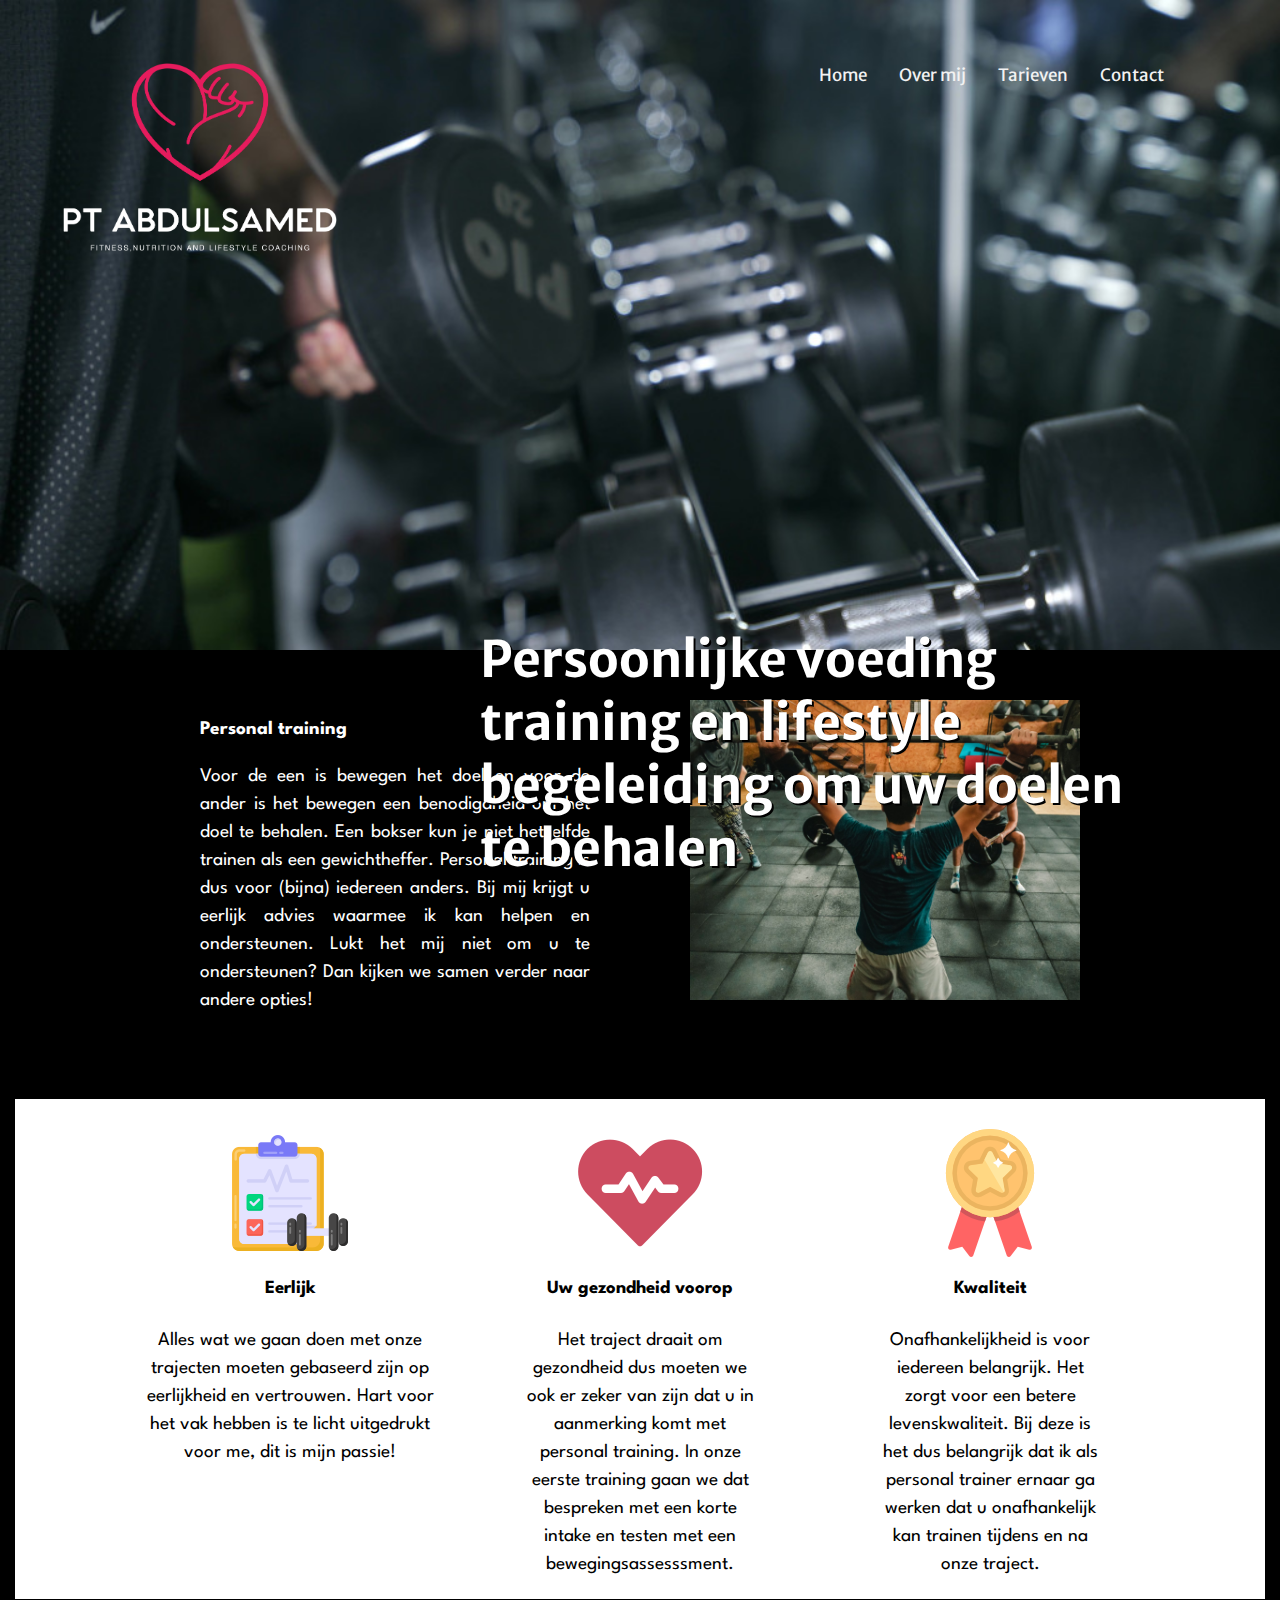
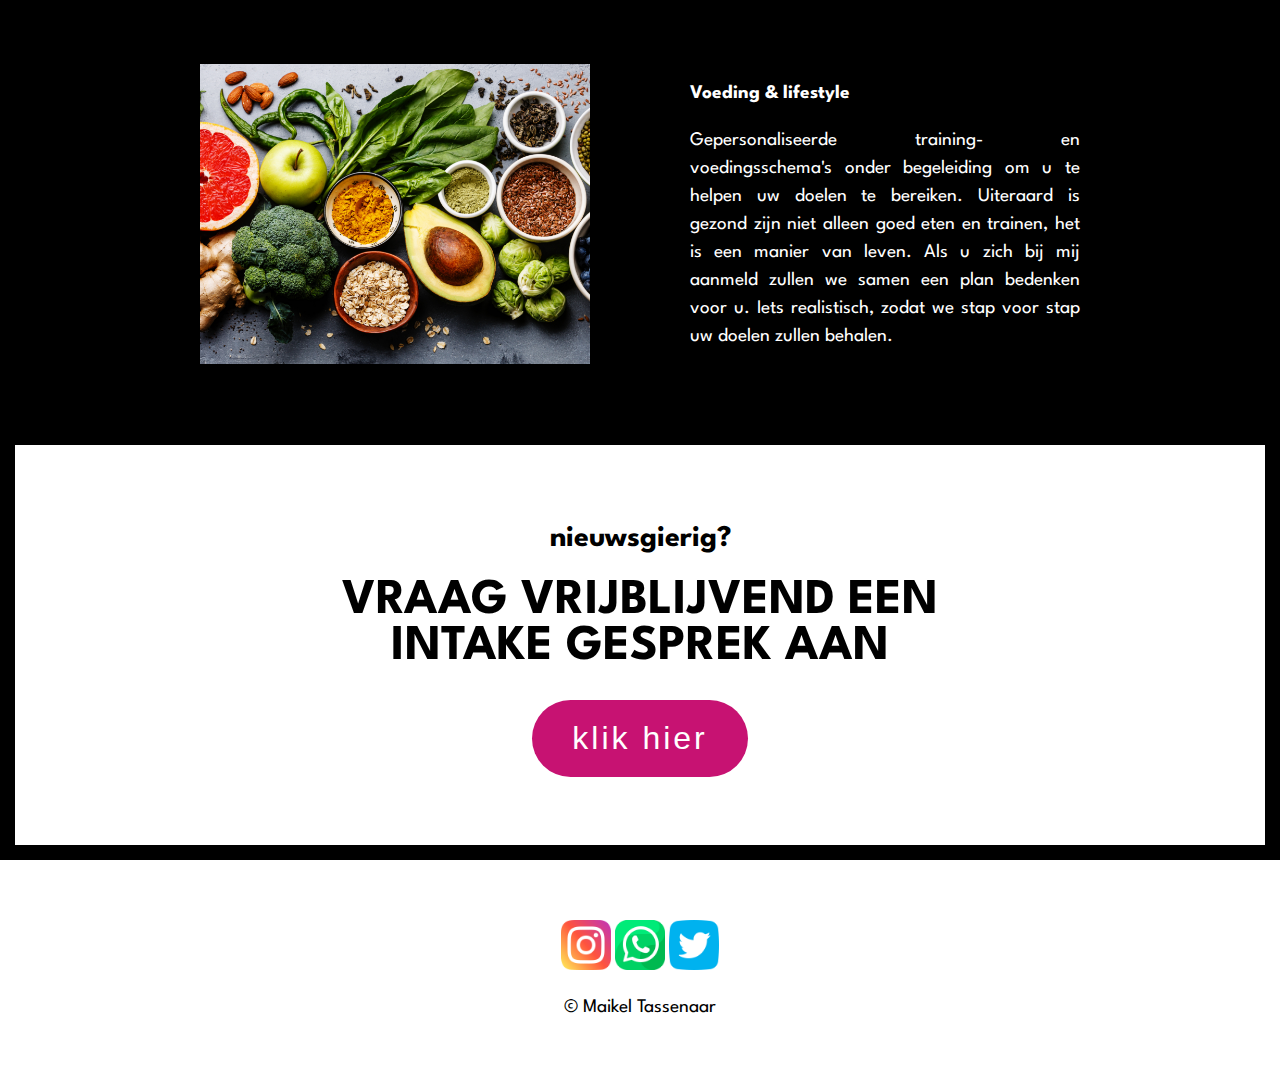
<file: index.html>
<!DOCTYPE html>
<html lang="en" dir="ltr">
  <head>
    <meta charset="utf-8" />
    <title>PTAbdulSamed</title>
    <link rel="stylesheet" href="CSS/styles.css" />
    <link rel="icon" href="Afbeeldingen/faviconlogo.png" type="image/x-icon" />
  </head>

  <body>
    <header>
      <div class="background-img"></div>
      <img class="logo" src="Afbeeldingen/White logo - no background.png"alt=/>

      <div class="topnav">
        <a href="index.html">Home</a>
        <a href="Over mij.html">Over mij</a>
        <a href="Tarieven.html">Tarieven</a>
        <a href="Contact.html">Contact</a>
      </div>
      <h1 id="header-h1">
        Persoonlijke voeding training en lifestyle begeleiding om uw doelen te
        behalen
      </h1>
    </header>

    <main>
      <div class="wrapper">
        <div class="textbox1">
          <h2>Personal training</h2>
          <p>
            Voor de een is bewegen het doel en voor de ander is het bewegen een
            benodigdheid om het doel te behalen. Een bokser kun je niet
            hetzelfde trainen als een gewichtheffer. Personal training is dus
            voor (bijna) iedereen anders. Bij mij krijgt u eerlijk advies
            waarmee ik kan helpen en ondersteunen. Lukt het mij niet om u te
            ondersteunen? Dan kijken we samen verder naar andere opties!
          </p>
        </div>
        <div class="imgbox1"></div>
      </div>

      <div class="iconsection">
        <div class="iconbox1">
          <img class="icon" src="Afbeeldingen/001-workout.png" alt="" />
          <h3>Eerlijk</h3>
          <p>
            Alles wat we gaan doen met onze trajecten moeten gebaseerd zijn op
            eerlijkheid en vertrouwen. Hart voor het vak hebben is te licht
            uitgedrukt voor me, dit is mijn passie!
          </p>
        </div>
        <div class="iconbox2">
          <img class="icon" src="Afbeeldingen/002-fitness.png" alt="" />
          <h3>Uw gezondheid voorop</h3>
          <p>
            Het traject draait om gezondheid dus moeten we ook er zeker van zijn
            dat u in aanmerking komt met personal training. In onze eerste
            training gaan we dat bespreken met een korte intake en testen met
            een bewegingsassesssment.
          </p>
        </div>
        <div class="iconbox3">
          <img class="icon" src="Afbeeldingen/003-quality.png" alt="" />
          <h3>Kwaliteit</h3>
          <p>
            Onafhankelijkheid is voor iedereen belangrijk. Het zorgt voor een
            betere levenskwaliteit. Bij deze is het dus belangrijk dat ik als
            personal trainer ernaar ga werken dat u onafhankelijk kan trainen
            tijdens en na onze traject.
          </p>
        </div>
      </div>

      <div class="wrapper">
        <div class="imgbox2"></div>
        <div class="textbox2">
          <h2>Voeding & lifestyle</h2>
          <p>
            Gepersonaliseerde training- en voedingsschema's onder begeleiding om
            u te helpen uw doelen te bereiken. Uiteraard is gezond zijn niet
            alleen goed eten en trainen, het is een manier van leven. Als u zich
            bij mij aanmeld zullen we samen een plan bedenken voor u. Iets
            realistisch, zodat we stap voor stap uw doelen zullen behalen.
          </p>
        </div>
      </div>
      <div class="btnsection">
        <h2 id="header-main">nieuwsgierig?</h2>
        <h1>VRAAG VRIJBLIJVEND EEN INTAKE GESPREK AAN</h1>
        <button class="button1">klik hier</button>
      </div>
    </main>

    <footer>
      <div class="bottomsection">
        <a href="https://www.instagram.com"
          ><img src="Afbeeldingen/002-instagram.png" class="insta" alt=""
        /></a>
        <a href="https://www.facebook.com"
          ><img src="Afbeeldingen/003-whatsapp.png" class="facebook" alt=""
        /></a>
        <a href="https://www.twitter.com"
          ><img src="Afbeeldingen/004-twitter-logo.png" class="twitter" alt=""
        /></a>
        <p id="footerp">© Maikel Tassenaar</p>
      </div>
    </footer>
  </body>
</html>
</file>
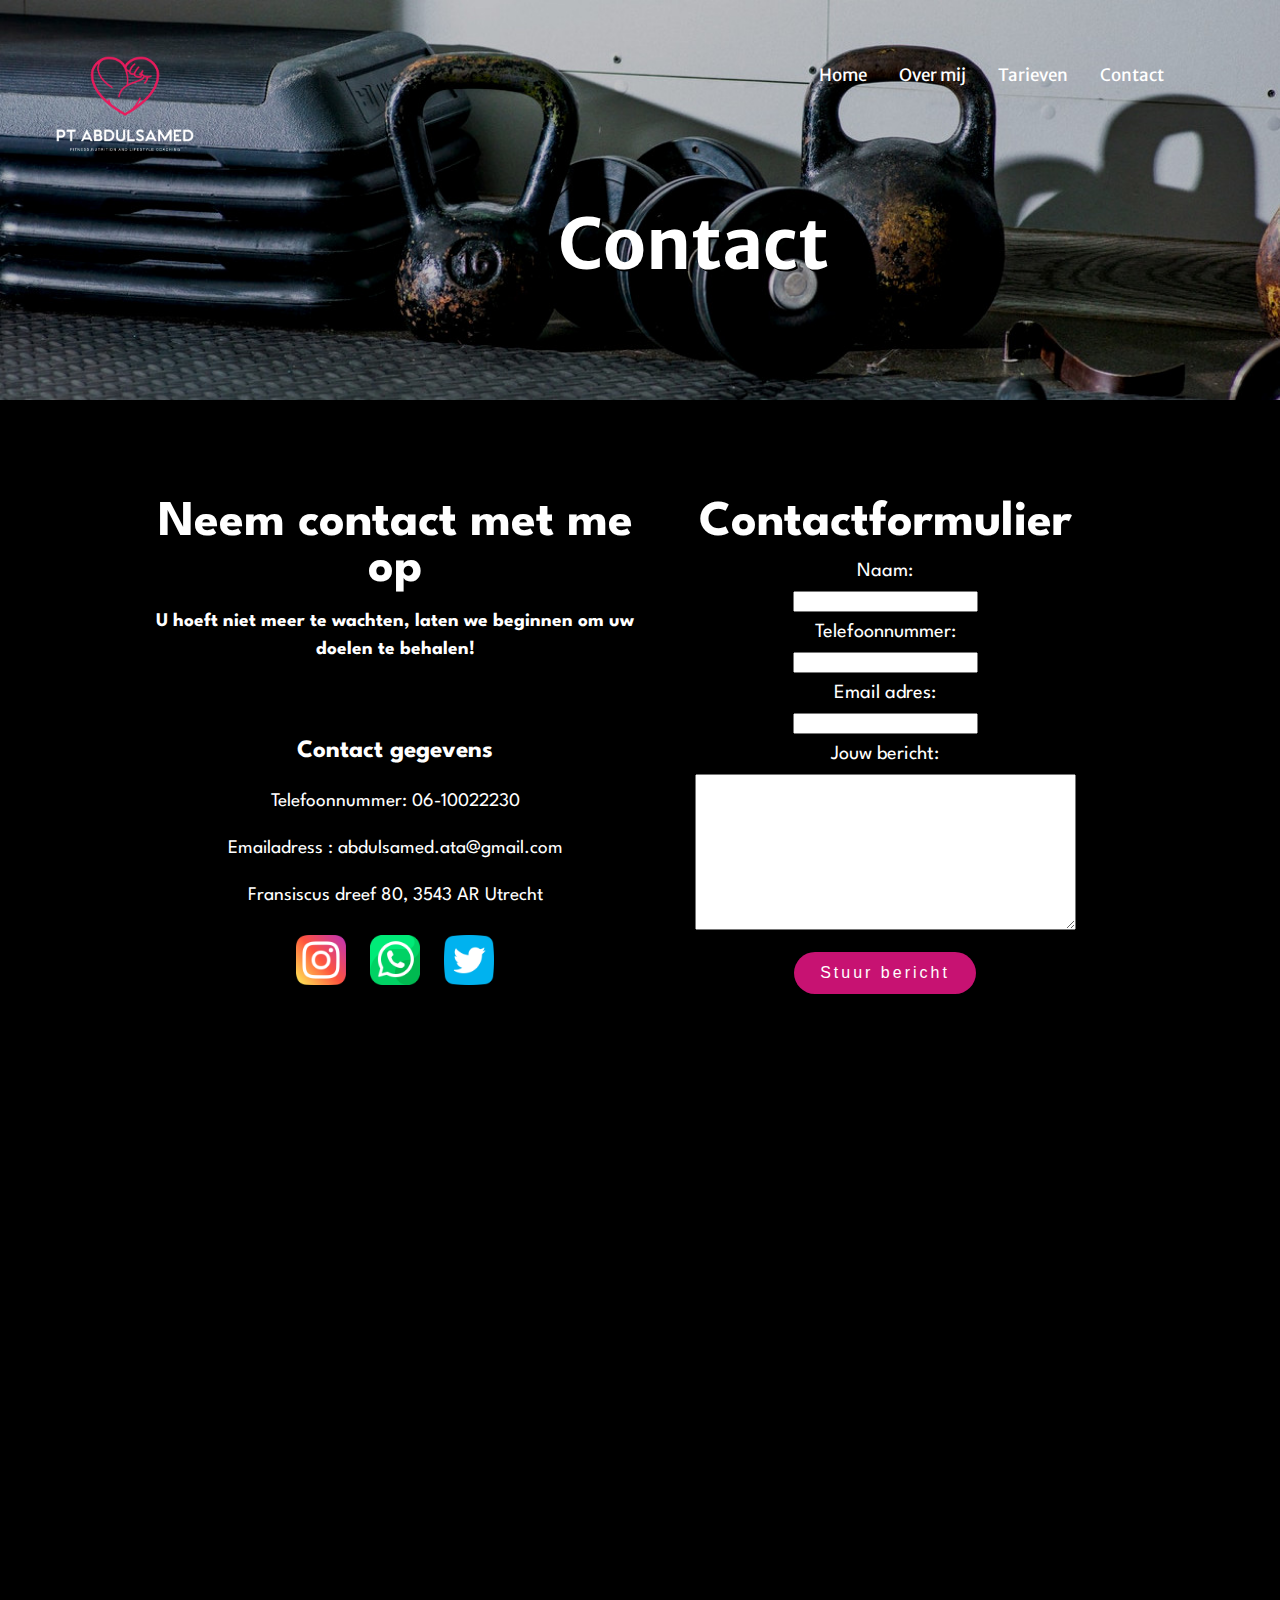
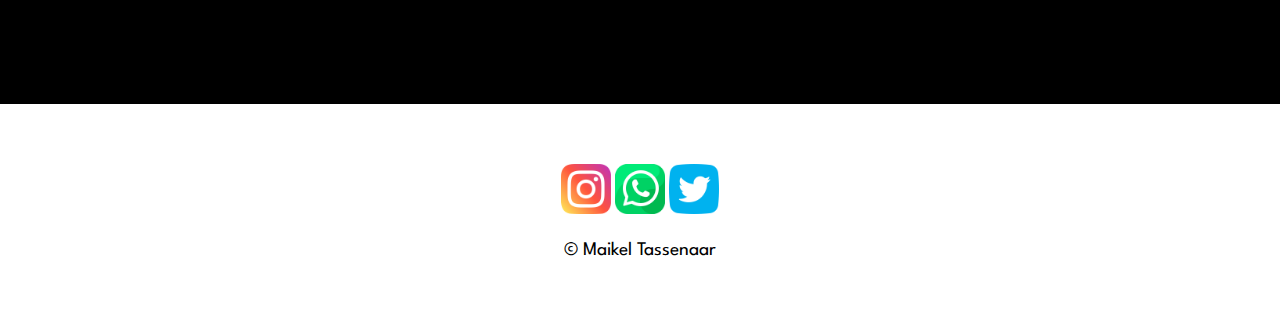
<file: Contact.html>
<!DOCTYPE html>
<html>
  <head>
    <meta charset="utf-8" />
    <title>PTAbdulSamed</title>
    <link rel="stylesheet" href="CSS/styles.css" />
  </head>

  <body>
    <header>
      <div class="background-img3"></div>
      <img class="logo2" src="Afbeeldingen/White logo - no background.png"alt=/>

      <div class="topnav3">
        <a href="index.html">Home</a>
        <a href="Over mij.html">Over mij</a>
        <a href="Tarieven.html">Tarieven</a>
        <a href="Contact.html">Contact</a>
      </div>
      <h1 id="header3-h1">Contact</h1>
    </header>

    <main>
      <div class="wrapper4">
        <div class="contact1">
          <h1>Neem contact met me op</h1>
          <h2>
            U hoeft niet meer te wachten, laten we beginnen om uw doelen te
            behalen!
          </h2>
          <h3>Contact gegevens</h3>
          <p>Telefoonnummer: 06-10022230</p>
          <p>Emailadress : abdulsamed.ata@gmail.com</p>

          <p>Fransiscus dreef 80, 3543 AR Utrecht</p>
        <div class="socialmedia">
          <a href="https://www.instagram.com"
            ><img src="Afbeeldingen/002-instagram.png" class="insta" alt=""
          /></a>
          <a href="https://www.facebook.com"
            ><img src="Afbeeldingen/003-whatsapp.png" class="facebook" alt=""
          /></a>
          <a href="https://www.twitter.com"
            ><img src="Afbeeldingen/004-twitter-logo.png" class="twitter" alt=""
          /></a>
          </div>

     </div>
        <div class="contact2">
          
          <form>
            <h1>Contactformulier</h1>
              <label>Naam:</label></br>
              <input name="name" type="text"/> </br>
              <label>Telefoonnummer:</label></br>
              <input name="name" type="text"/>  </br>
              <label>Email adres:</label> </br>
              <input type="text"/></br>
              <label>Jouw bericht:</label></label></br>
              <textarea rows="10" cols ="45"></textarea></form> <br>
              <button class="button2">Stuur bericht</button>
            </div>
          </form>  
      </div>
      <div class="map">
        <iframe src="https://www.google.com/maps/embed?pb=!1m18!1m12!1m3!1d1225.2851188103284!2d5.051917797872848!3d52.10575260113507!2m3!1f0!2f0!3f0!3m2!1i1024!2i768!4f13.1!3m3!1m2!1s0x47c66f65addc4d57%3A0x95779f18701b672b!2sBasic-Fit%20Utrecht%20Middenwetering%2024%2F7!5e0!3m2!1snl!2snl!4v1650612762535!5m2!1snl!2snl" width="1000" height="600" style="border:0;" allowfullscreen="" loading="lazy" referrerpolicy="no-referrer-when-downgrade"></iframe>
      </div>
      <footer>
        <div class="bottomsection">
          <a href="https://www.instagram.com"
            ><img src="Afbeeldingen/002-instagram.png" class="insta" alt=""
          /></a>
          <a href="https://www.facebook.com"
            ><img src="Afbeeldingen/003-whatsapp.png" class="facebook" alt=""
          /></a>
          <a href="https://www.twitter.com"
            ><img src="Afbeeldingen/004-twitter-logo.png" class="twitter" alt=""
          /></a>
          <p id="footerp">© Maikel Tassenaar</p>
        </div>
    </main>
  </body>
</html>
</file>
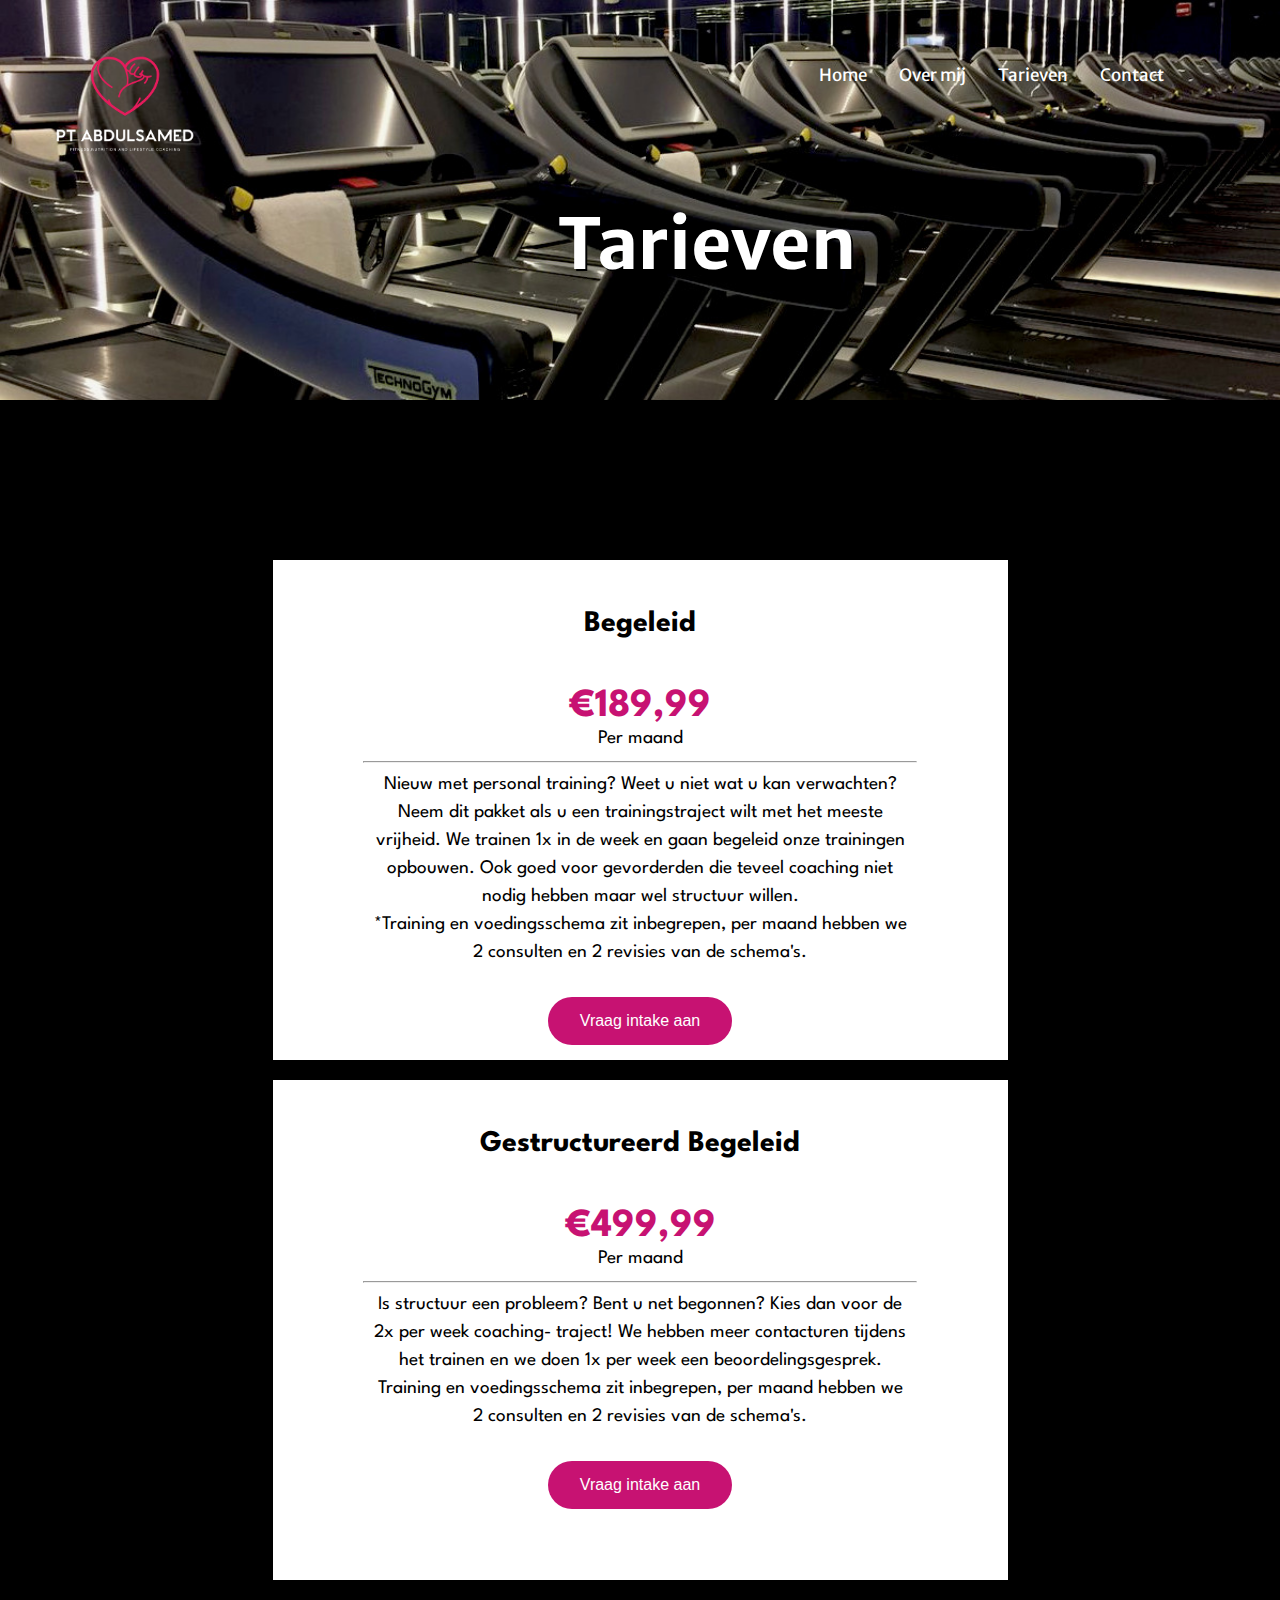
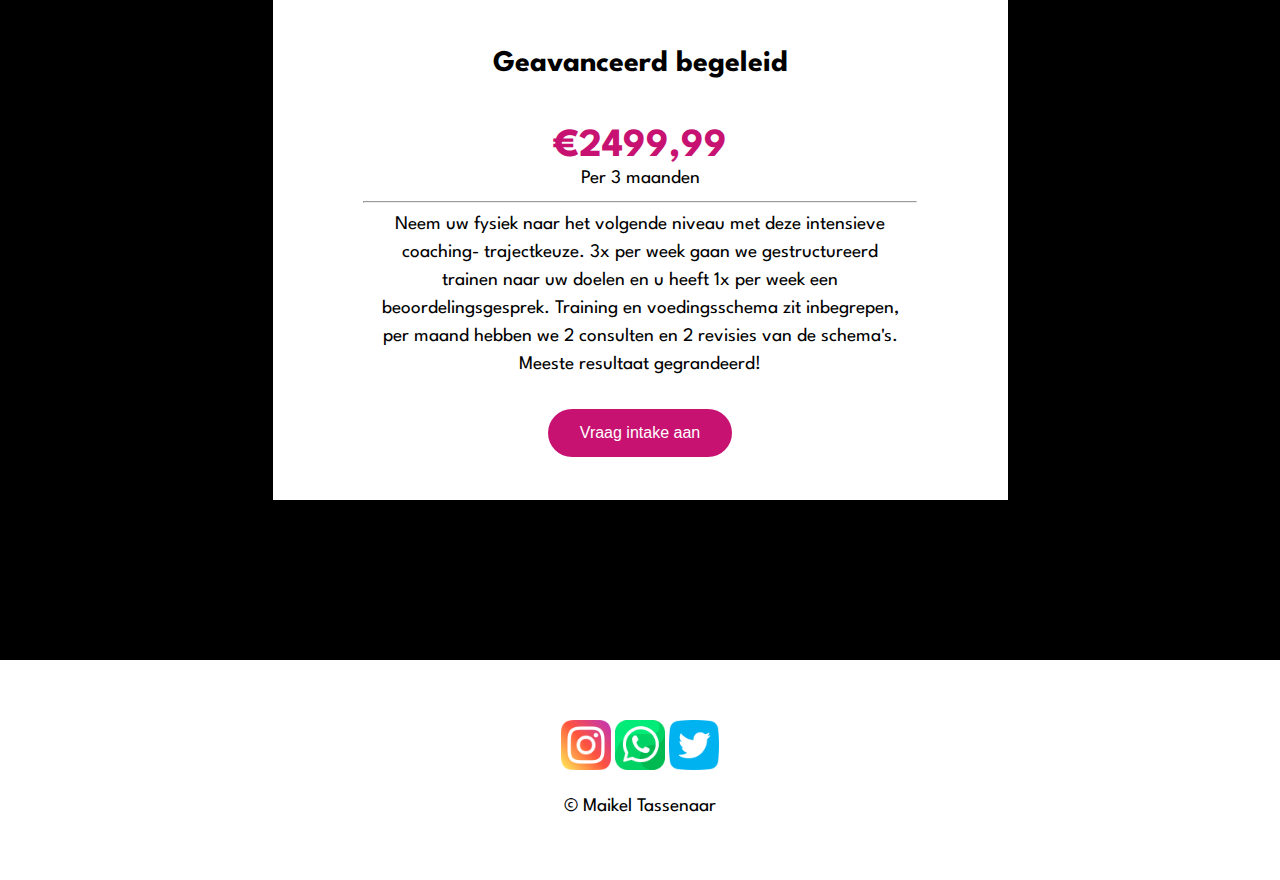
<file: Tarieven.html>
<!DOCTYPE html>
<html>
  <head>
    <meta charset="utf-8" />
    <title>PTAbdulSamed</title>
    <link rel="stylesheet" href="CSS/styles.css" />
  </head>
</html>
<body>
  <header>
    <div class="background-img4"></div>
    <img class="logo2" src="Afbeeldingen/White logo - no background.png"alt=/>

    <div class="topnav3">
      <a href="index.html">Home</a>
      <a href="Over mij.html">Over mij</a>
      <a href="Tarieven.html">Tarieven</a>
      <a href="Contact.html">Contact</a>
    </div>
    <h1 id="header3-h1">Tarieven</h1>
  </header>

  <main>
    <div class="wrapper5">
      <div class="tariefbox1">
        <h2>Begeleid</h2>
        <h3>€189,99</h3>
        <p>Per maand</p>
        <hr>
        <p>
          Nieuw met personal training? Weet u niet wat u kan verwachten? Neem
          dit pakket als u een trainingstraject wilt met het meeste vrijheid. We
          trainen 1x in de week en gaan begeleid onze trainingen opbouwen. Ook
          goed voor gevorderden die teveel coaching niet nodig hebben maar wel
          structuur willen. <p>*Training en voedingsschema zit inbegrepen, per
          maand hebben we 2 consulten en 2 revisies van de schema's.</p>
        </p>
        <button>Vraag intake aan</button>
      </div>
      <div class="tariefbox2">
        <h2>Gestructureerd Begeleid</h2>
        <h3>€499,99</h3>
        <p>Per maand</p>
        <hr>
        <p>
          Is structuur een probleem? Bent u net begonnen? Kies dan voor de 2x
          per week coaching- traject! We hebben meer contacturen tijdens het
          trainen en we doen 1x per week een beoordelingsgesprek. Training en
          voedingsschema zit inbegrepen, per maand hebben we 2 consulten en 2
          revisies van de schema's.
        </p>
        <button>Vraag intake aan</button>

      </div>
      <div class="tariefbox3">
        <h2>Geavanceerd begeleid</h2>
        <h3>€2499,99</h3>
        <p>Per 3 maanden</p>
        <hr>
        <p>
          Neem uw fysiek naar het volgende niveau met deze intensieve coaching-
          trajectkeuze. 3x per week gaan we gestructureerd trainen naar uw
          doelen en u heeft 1x per week een beoordelingsgesprek. Training en
          voedingsschema zit inbegrepen, per maand hebben we 2 consulten en 2
          revisies van de schema's. Meeste resultaat gegrandeerd!
        </p>
        <button>Vraag intake aan</button>

      </div>
    </div>

    <footer>
      <div class="bottomsection">
        <a href="https://www.instagram.com"
          ><img src="Afbeeldingen/002-instagram.png" class="insta" alt=""
        /></a>
        <a href="https://www.facebook.com"
          ><img src="Afbeeldingen/003-whatsapp.png" class="facebook" alt=""
        /></a>
        <a href="https://www.twitter.com"
          ><img src="Afbeeldingen/004-twitter-logo.png" class="twitter" alt=""
        /></a>
        <p id="footerp">© Maikel Tassenaar</p>
      </div>
    </footer>
  </main>
</body>
</file>
<file: CSS/styles.css>
@import url("https://fonts.googleapis.com/css2?family=Merriweather+Sans:wght@500&display=swap");

@import url("https://fonts.googleapis.com/css2?family=League+Spartan:wght@300&display=swap");

body {
  background-color: black;
  margin: 0;
  padding: 0;
}

.navbar {
  position: absolute;
}

.background-img {
  background-image: url(../Afbeeldingen/dbachtergrond.jpg);
  background-repeat: no-repeat;
  background-size: cover;
  width: auto;
  height: 650px;
  position: relative;
}

.logo {
  position: absolute;
  top: 50px;
  left: 50px;
  width: 300px;
}

.topnav {
  position: absolute;
  top: 50px;
  right: 100px;
}

.topnav a {
  font-family: "Merriweather Sans", sans-serif;
  font-size: 50px;
  float: left;
  color: #f2f2f2;
  text-align: center;
  padding: 14px 16px;
  text-decoration: none;
  font-size: 17px;
}

#header-h1 {
  color: white;
  font-family: "Merriweather Sans", sans-serif;
  letter-spacing: 0px;
  font-size: 50px;
  text-align: left;
  text-shadow: 2px 2px black;
  text-decoration: none;
  width: 700px;
  position: absolute;
  bottom: 20px;
  right: 100px;
}

main {
  margin: auto;
}

h2,
p {
  color: white;
  font-family: "League Spartan", sans-serif;
  font-size: larger;
  line-height: 28px;
}

.wrapper {
  display: flex;

  padding-left: 150px;
  padding-right: 150px;
}

.textbox1 {
  background-color: black;
  width: 50%;
  height: auto;
  margin: 50px;
  text-align: justify;
}

.imgbox1 {
  background-image: url(../Afbeeldingen/pexels-photo-2261485.jpeg);
  background-repeat: no-repeat;
  background-size: cover;
  margin: 50px;
  width: 50%;
  height: 300px;
}

.iconsection {
  background-color: white;
  text-align: center;
  display: flex;
  width: auto;
  height: 500px;
  margin: 15px;
  padding-left: 100px;
  padding-right: 100px;
}

.icon {
  margin: 0 30px 0 30px;
}

h3 {
  font-family: "League Spartan", sans-serif;

  color: black;
}
.iconbox1 {
  margin: 30px;
  width: 350px;
}
.iconbox2 {
  margin: 30px;
  width: 350px;
}
.iconbox3 {
  margin: 30px;
  width: 350px;
}
.iconbox1 p {
  margin-top: 30px;
  width: auto;
  text-align: center;

  color: black;
}

.iconbox2 p {
  margin: 30px;
  width: auto;
  text-align: center;
  color: black;
}

.iconbox3 p {
  margin: 30px;
  width: auto;
  text-align: center;
  color: black;
}

.textbox2 {
  background-color: black;
  width: 50%;
  height: auto;
  margin: 50px;
  text-align: justify;
}

.imgbox2 {
  background-image: url(../Afbeeldingen/voeding.png);
  background-repeat: no-repeat;
  background-size: cover;
  margin: 50px;
  width: 50%;
  height: 300px;
}

.btnsection {
  text-align: center;
  background-color: white;
  width: auto;
  position: relative;
  height: 400px;
  margin: 15px;
}

#header-main {
  color: black;
  font-family: "League Spartan", sans-serif;
  font-size: 30px;
  padding-top: 80px;
}

h1 {
  font-family: "League Spartan", sans-serif;
  font-size: 50px;

  margin: auto;
  width: 700px;
}

.button1 {
  background-color: #c71272;
  border: none;
  border-radius: 50px;
  color: white;
  padding: 20px 40px;
  text-align: center;
  text-decoration: none;
  letter-spacing: 3px;
  display: inline-block;
  font-size: 32px;
}

.bottomsection {
  background-color: white;
  margin: 0px;
  padding: 60px;
  text-align: center;
  height: 100px;
}
.insta {
  height: 50px;
  width: auto;
}

.facebook {
  height: 50px;
  width: auto;
}

.twitter {
  height: 50px;
  width: auto;
}

#footerp {
  color: black;
}

.background-img2 {
  background-image: url(../Afbeeldingen/barbell.jpg);

  background-repeat: no-repeat;
  background-size: cover;
  width: auto;
  height: 400px;
  position: relative;
}

.logo2 {
  position: absolute;
  top: 50px;
  left: 50px;
  width: 150px;
}

#header2-h1 {
  color: white;
  font-family: "Merriweather Sans", sans-serif;
  font-size: 70px;
  letter-spacing: 0px;
  text-shadow: 2px 2px black;
  text-decoration: none;
  position: absolute;
  top: 200px;
  left: 557.7px;
}

.topnav2 {
  position: absolute;
  top: 50px;
  right: 100px;
}
.topnav2 a {
  font-family: "Merriweather Sans", sans-serif;
  font-size: 50px;
  float: left;
  color: #000000;
  text-align: center;
  padding: 14px 16px;
  text-decoration: none;
  font-size: 17px;
}

.wrapper2 {
  display: flex;
  padding-left: 150px;
  padding-right: 150px;
}

.overmijtext {
  color: white;
  width: 520px;
  height: auto;
  margin: 50px;
  margin-right: 0px;
  text-align: justify;
}

.overmijfoto {
  background-image: url(../Afbeeldingen/PHOTO-2021-12-02-15-09-14[787].jpg);
  background-repeat: no-repeat;
  background-size: cover;
  margin: 50px;
  margin-left: 100px;
  width: 400px;
  height: 300px;
}

.wrapper3 {
  display: flex;
  padding-left: 150px;
  padding-right: 150px;
}

.overmijtext2 {
  color: white;
  width: 520px;
  height: auto;
  margin: 50px;
  margin-right: 0px;
  text-align: justify;
}

.overmijtext3 {
  color: white;
  width: 520px;
  height: auto;
  margin: 50px;
  margin-right: 0px;
  text-align: justify;
}

video {
  margin-left: 200px;
  margin-bottom: 50px;
}

.background-img3 {
  background-image: url(../Afbeeldingen/pexels-ruslan-khmelevsky-4608175.jpg);

  background-repeat: no-repeat;
  background-size: cover;
  width: auto;
  height: 400px;
  position: relative;
}

#header3-h1 {
  color: white;
  font-family: "Merriweather Sans", sans-serif;
  font-size: 70px;
  letter-spacing: 0px;
  text-shadow: 2px 2px black;
  text-decoration: none;
  position: absolute;
  top: 200px;
  left: 557.7px;
}

.topnav3 {
  position: absolute;
  top: 50px;
  right: 100px;
}
.topnav3 a {
  font-family: "Merriweather Sans", sans-serif;
  font-size: 50px;
  float: left;
  color: #ffffff;
  text-align: center;
  padding: 14px 16px;
  text-decoration: none;
  font-size: 17px;
}

.wrapper4 {
  display: flex;
  padding-left: 150px;
  padding-right: 150px;
}
.wrapper4 h1 {
  color: white;
  margin-top: 100px;
  width: 100%;
}

.wrapper4 h3 {
  color: white;
  font-size: 25px;
}

.contact1 {
  width: 100%;
  height: 600px;
  text-align: center;
}

.contact1 h3 {
  padding-top: 50px;
}

.socialmedia {
  margin: 25px;
}
.socialmedia a {
  padding: 10px;
}

.contact2 {
  width: 100%;
  height: 600px;
  text-align: center;
}

form {
  width: 50px;
  height: auto;
  color: white;
  margin-top: 100px;
  width: 100%;
}
form h1 {
  padding-bottom: 5px;
}
label {
  font-family: "League Spartan", sans-serif;
  line-height: 2;
  font-size: 20px;
}

.button2 {
  display: grid;
  background-color: #c71272;
  border: none;
  border-radius: 50px;
  color: white;
  padding: 12px 26px;
  margin: 0px;
  text-align: center;
  text-decoration: none;
  letter-spacing: 3px;
  display: inline-block;
  font-size: 16px;
}

.map {
  margin-top: 50px;
  margin-bottom: 50px;
  text-align: center;
}

.background-img4 {
  background-image: url(../Afbeeldingen/loopband.jpg);

  background-repeat: no-repeat;
  background-size: cover;
  width: auto;
  height: 400px;
  position: relative;
}

.wrapper5 {
  display: grid;
  padding: 150px;
  text-align: center;
}
.wrapper5 hr {
  width: 75%;
}
.wrapper5 h2 {
  color: black;
  font-size: 30px;
  text-align: center;
  margin: 50px;
}

.wrapper5 h3 {
  font-size: 40px;
  color: #c71272;
  font-weight: 700;
  margin-top: 50px;
  margin-bottom: auto;
}
.wrapper5 p {
  color: black;
  margin: 0 100px 0 100px;
}

.tariefbox1 {
  background-color: #ffffff;
  height: 500px;
  width: 75%;
  margin: 10px auto;
}

.tariefbox2 {
  background-color: #ffffff;
  height: 500px;
  width: 75%;
  margin: 10px auto;
}

.tariefbox3 {
  background-color: #ffffff;
  height: 500px;
  width: 75%;
  margin: 10px auto;
}

button {
  background-color: #c71272;
  border: none;
  border-radius: 50px;
  color: white;
  margin: 30px;
  padding: 15px 32px;
  text-align: center;
  text-decoration: none;
  display: inline-block;
  font-size: 16px;
}
</file>
